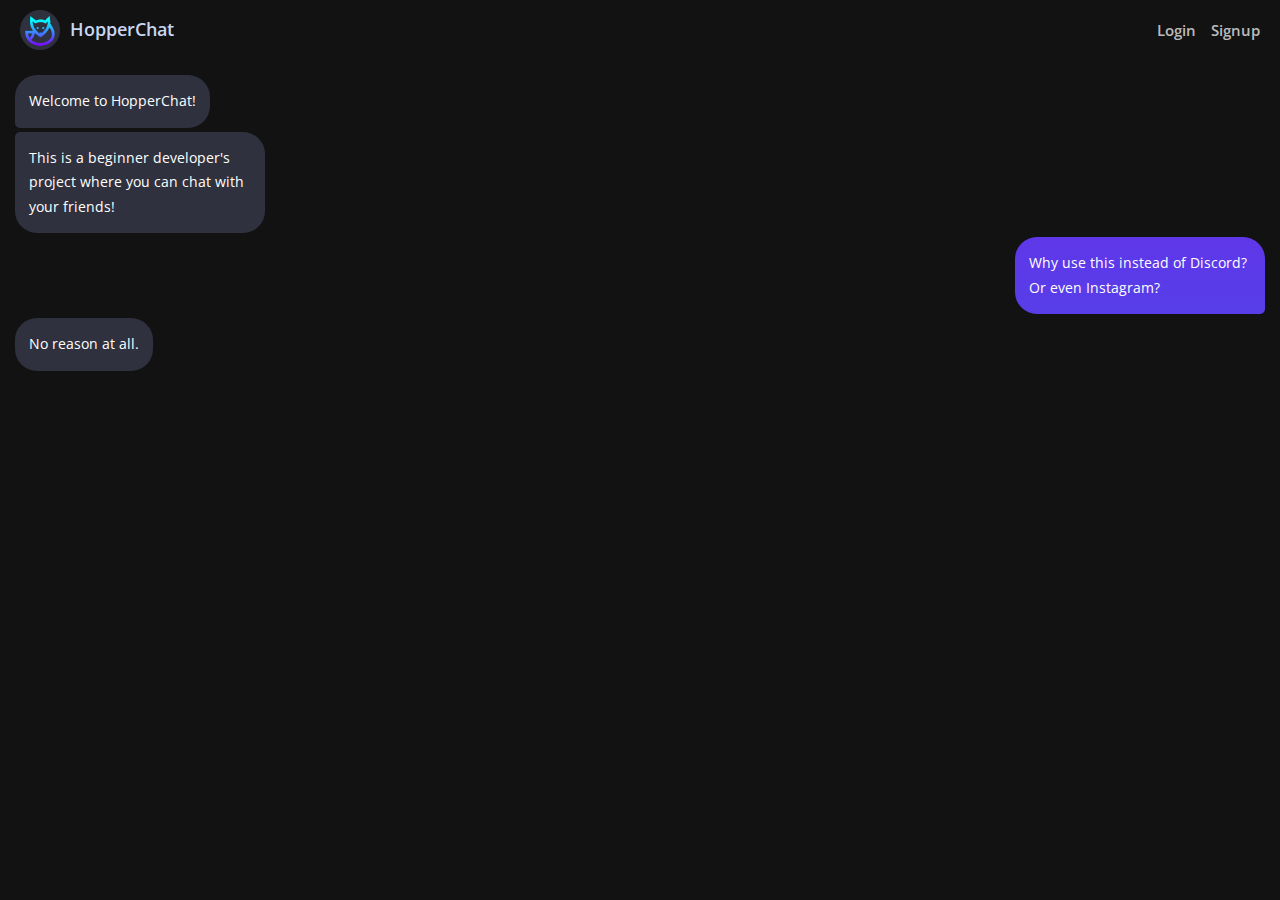
<file: index.html>
<!doctype html>
<html lang="en" dir="ltr">
  <head>
    <meta charset="utf-8">
    <meta http-equiv="x-ua-compatible" content="ie=edge,chrome=1">
    <meta name="viewport" content="width=device-width,initial-scale=1">
    <!-- add to CSP for Live Server 'sha256-vvt4KWwuNr51XfE5m+hzeNEGhiOfZzG97ccfqGsPwvE=' -->
    <meta http-equiv="content-security-policy" content="script-src 'self' 'sha256-vvt4KWwuNr51XfE5m+hzeNEGhiOfZzG97ccfqGsPwvE='">
    <title>HopperChat - Secure Messaging</title>
    <!-- Meta -->
    <meta name="description" content="Hopperchat offers secure, free, cloud-based messaging for free! Join today to start chatting around the world at high speeds!">
    <meta property="og:title" content="HopperChat">
    <meta property="og:description" content="Hopperchat offers secure, free, cloud-based messaging for free! Join today to start chatting around the world at high speeds!">
    <meta property="og:type" content="website">
    <meta property="og:url" content="/">
    <meta property="og:locale" content="en_US">
    <meta name="twitter:title" content="HopperChat">
    <meta name="twitter:card" content="card">
    <!-- Assets -->
    <link rel="preload" href="/fonts/opensans-regular.woff2" as="font" type="font/woff2" crossorigin>
    <link rel="preload" href="/fonts/opensans-semibold.woff2" as="font" type="font/woff2" crossorigin>
    <link rel="stylesheet" href="/css/index.css">
    <script type="module" src="/js/index.js"></script>
  </head>
  <body>
    <header class="header">
      <div class="flex-row-center">
        <img src="/images/logo.png" height="40">
        <div>HopperChat</div>
      </div>
      <nav class="flex-row-center">
        <a class="nav-item" href="/login">Login</a>
        <a class="nav-item" href="/signup">Signup</a>
      </nav>
    </header>
    <div class="hero">
      <div class="bubble first">
        <div class="bubble__text">Welcome to HopperChat!</div>
      </div>
      <div class="bubble last">
        <div class="bubble__text">This is a beginner developer's project where you can chat with your friends!</div>
      </div>
      <div class="bubble mine first">
        <div class="bubble__text">Why use this instead of Discord? Or even Instagram?</div>
      </div>
      <div class="bubble">
        <div class="bubble__text">No reason at all.</div>
      </div>
    </div>
  </body>
</html>
</file>
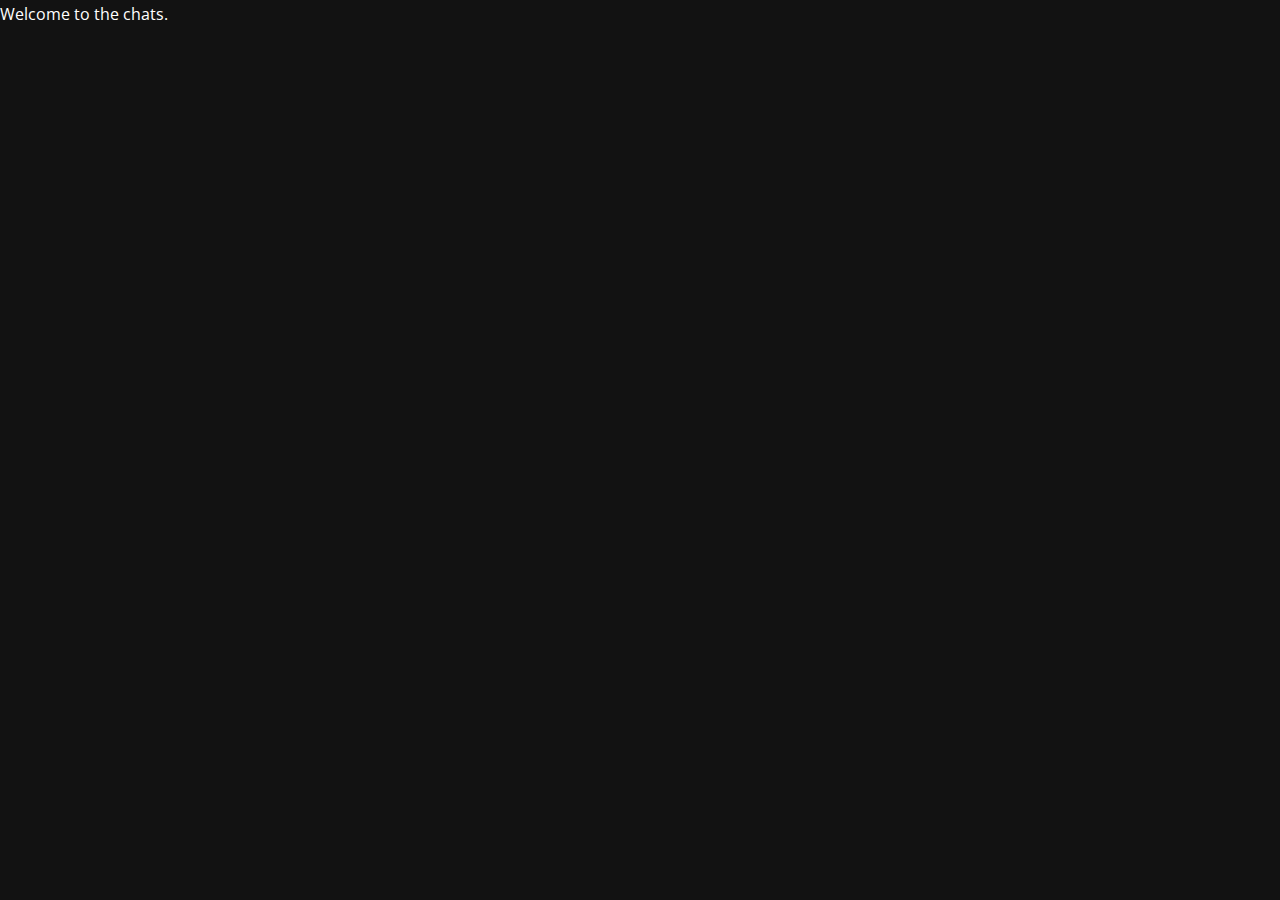
<file: chats.html>
<!doctype html>
<html lang="en" dir="ltr">
  <head>
    <meta charset="utf-8">
    <meta http-equiv="x-ua-compatible" content="ie=edge,chrome=1">
    <meta name="viewport" content="width=device-width,initial-scale=1">
    <!-- add to CSP for Live Server 'sha256-vvt4KWwuNr51XfE5m+hzeNEGhiOfZzG97ccfqGsPwvE=' -->
    <meta http-equiv="content-security-policy" content="script-src 'self' 'sha256-vvt4KWwuNr51XfE5m+hzeNEGhiOfZzG97ccfqGsPwvE='">
    <title>HopperChat - Secure Messaging</title>
    <meta name="description" content="Secure, free chats with no download required. Meet friendly new people one-on-one in our public chats, or chat in private with your lifelong friends.">
    <meta property="og:title" content="HopperChat">
    <meta property="og:description" content="Secure, free chats with no download required. Meet friendly new people one-on-one in our public chats, or chat in private with your lifelong friends.">
    <meta property="og:type" content="website">
    <meta property="og:url" content="/">
    <meta property="og:locale" content="en_US">
    <meta name="twitter:title" content="HopperChat">
    <meta name="twitter:card" content="card">
    <!-- Assets -->
    <link rel="preload" href="/fonts/opensans-regular.woff2" as="font" type="font/woff2" crossorigin>
    <link rel="preload" href="/fonts/opensans-semibold.woff2" as="font" type="font/woff2" crossorigin>
    <link rel="stylesheet" href="/css/index.css">
  </head>
  <body>
    Welcome to the chats.
  </body>
</html>
</file>
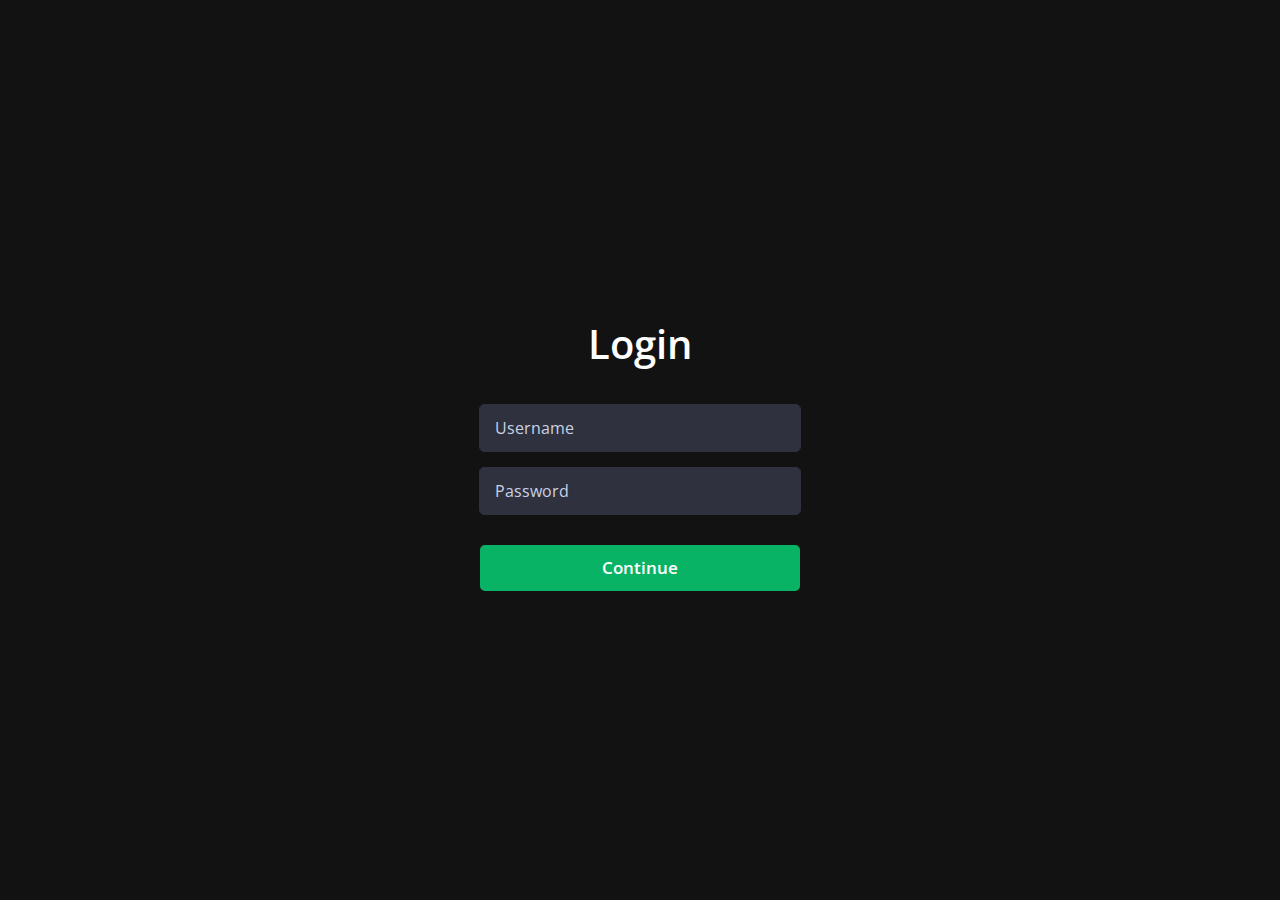
<file: login.html>
<!doctype html>
<html lang="en" dir="ltr">
  <head>
    <meta charset="utf-8">
    <meta http-equiv="x-ua-compatible" content="ie=edge,chrome=1">
    <meta name="viewport" content="width=device-width,initial-scale=1">
    <meta http-equiv="content-security-policy" content="script-src 'self' https://www.gstatic.com/ https://hopperchat-1-default-rtdb.firebaseio.com/ https://s-usc1f-nss-2529.firebaseio.com/ https://cdnjs.cloudflare.com/ajax/libs/intl-tel-input/17.0.8/js/utils.js https://www.google.com/ https://apis.google.com 'sha256-vvt4KWwuNr51XfE5m+hzeNEGhiOfZzG97ccfqGsPwvE='">
    <title>Login - HopperChat</title>
    <!-- Meta Tags -->
    <meta name="description" content="Signup for Hopperchat!">
    <meta property="og:title" content="HopperChat">
    <meta property="og:description" content="Hopperchat login">
    <meta property="og:type" content="website">
    <meta property="og:url" content="/">
    <meta property="og:locale" content="en_US">
    <meta name="twitter:title" content="HopperChat">
    <meta name="twitter:card" content="card">
    <meta name="twitter:description" content="Hopperchat login">
    <link rel="apple-touch-icon" sizes="180x180" href="/favicons/apple-touch-icon.png">
    <link rel="icon" type="image/png" sizes="32x32" href="/favicons/favicon-32x32.png">
    <link rel="icon" type="image/png" sizes="16x16" href="/favicons/favicon-16x16.png">
    <link rel="manifest" href="/favicons/site.webmanifest">
    <!-- Assets -->
    <link rel="preload" href="/fonts/opensans-regular.woff2" as="font" type="font/woff2" crossorigin>
    <link rel="preload" href="/fonts/opensans-semibold.woff2" as="font" type="font/woff2" crossorigin>
    <link rel="stylesheet" href="/css/login.css">
    <script type="module" src="/js/login.js"></script>
  </head>
  <body>
    <div id="banner-container"></div>

    <div id="login-container" hidden>
      <h1 class="h1">Login</h1>
      <form id="continue-login">
        <div class="input-group">
          <input id="username" class="input" autocomplete="off" required>
          <label for="username" class="label">Username</label>
        </div>
        <div class="input-group">
          <input id="password" class="input" type="password" required>
          <label for="password" class="label">Password</label>
          <div id="show-password" class="material-icons">visibility</div>
        </div>
        <input type="submit" value="Continue">
      </form>
    </div>
  </body>
</html>
</file>
<file: css/index.css>
@font-face {
  font-family: "Open Sans";
  font-weight: 400;
  src: local("Open Sans"),
    local("OpenSans"),
    url("/fonts/opensans-regular.woff2") format("woff2"),
    url("/fonts/opensans-regular.woff") format("woff");
  font-display: "swap";
}
@font-face {
  font-family: "Open Sans";
  font-weight: 600;
  src: local("Open Sans Semibold"),
    local("OpenSans-Semibold"),
    url("/fonts/opensans-semibold.woff2") format("woff2"),
    url("/fonts/opensans-semibold.woff") format("woff");
  font-display: "swap";
}
@font-face {
  font-family: "Material Icons";
  src: url("/fonts/materialicons-regular.woff2") format("woff2");
}
:root {
  --font-default: "Open Sans", -apple-system, "SegoeUI", "Roboto", "Oxygen", "Ubuntu", "Cantarell", "Helvetica Neue", sans-serif;
  --font-body: 400 min(16px, 5.4vmin) / 1.75 var(--font-default);
  --background-primary: #121212;
  --background-secondary: #2f323e;
  --text-primary: #ffffff;
  --text-secondary: #c9d1e5;
  --transition-default: all .3s ease-in-out;
  --hopper-green: #09b366;
  --hopper-blue: #1964d4;
  --hopper-red: #e24141;
  --hopper-yellow: #edd853;
}
body {
  margin: 0;
  font: var(--font-body);
  background: var(--background-primary);
  color: var(--text-primary);
  height: min(100vh, -webkit-fill-available);
  overflow: hidden auto;
}
.header {
  display: flex;
  align-items: center;
  justify-content: space-between;
  height: 60px;
  width: 100%;
  padding: 0 20px;
  column-gap: 5px;
  box-sizing: border-box;
}
.header div {
  column-gap: 10px;
  font-weight: 600;
  font-size: 18px;
  color: #c8d6f3;
  -webkit-user-select: none;
  user-select: none;
}
.flex-row-center {
  display: flex;
  align-items: center;
  column-gap: 15px;
}
.nav-item {
  color: #bbb;
  text-decoration: none;
  font-size: 15px;
  font-weight: 600;
  transition: .1s ease-in-out;
}
.nav-item:hover {
  color: #fff;
}
.hero {
  position: relative;
  width: 100%;
  display: flex;
  flex-flow: column;
  align-items: flex-start;
  padding: 15px;
  box-sizing: border-box;
}
.bubble {
  display: flex;
  flex-flow: column;
  border-radius: 22px;
  padding: 14px;
  white-space: pre-wrap;
  word-break: break-word;
  margin: 0;
  box-sizing: border-box;
  max-width: 250px;
  line-height: 1.75;
  background: var(--background-secondary);
  margin-bottom: 4px;
  font-size: 14px;
}
.bubble.first:not(.mine) {
  border-bottom-left-radius: 5px;
}
.bubble.last:not(.mine) {
  border-top-left-radius: 5px;
}
.bubble.mine {
  align-self: flex-end;
  background: linear-gradient(#7320e9, #2476e8) fixed;
}
.bubble.mine.first {
  border-bottom-right-radius: 5px;
}
.bubble.mine.last {
  border-top-right-radius: 5px;
}
</file>
<file: css/login.css>
@font-face {
  font-family: "Open Sans";
  font-weight: 400;
  src: local("Open Sans"),
    local("OpenSans"),
    url("/fonts/opensans-regular.woff2") format("woff2"),
    url("/fonts/opensans-regular.woff") format("woff");
  font-display: "swap";
}
@font-face {
  font-family: "Open Sans";
  font-weight: 600;
  src: local("Open Sans Semibold"),
    local("OpenSans-Semibold"),
    url("/fonts/opensans-semibold.woff2") format("woff2"),
    url("/fonts/opensans-semibold.woff") format("woff");
  font-display: "swap";
}
@font-face {
  font-family: "Material Icons";
  src: url("/fonts/materialicons-regular.woff2") format("woff2");
}
:root {
  --font-default: "Open Sans", -apple-system, "SegoeUI", "Roboto", "Oxygen", "Ubuntu", "Cantarell", "Helvetica Neue", sans-serif;
  --font-body: 400 min(17px, 5.4vmin) / 1.75 var(--font-default);
  --background-primary: #121212;
  --background-secondary: #2f323e;
  --text-primary: #fff;
  --text-secondary: #c9d1e5;
  --transition-default: all .3s ease-in-out;
  --hopper-green: #09b366;
  --hopper-blue: #1964d4;
  --hopper-red: #e24141;
  --hopper-yellow: #edd853;
}
body {
  margin: 0;
  font: var(--font-body);
  background: var(--background-primary);
  color: var(--text-primary);
}
.material-icons {
  font-family: "Material Icons";
  font-size: 24px;
  line-height: 1;
  display: none;
  white-space: nowrap;
  -webkit-font-smoothing: antialiased;
  -webkit-user-select: none;
  user-select: none;
}
#banner-container {
  position: fixed;
  top: 0;
  left: 0;
  width: 100%;
}
.error,
.success {
  position: absolute;
  top: 0;
  left: 0;
  background: var(--hopper-red);
  box-sizing: border-box;
  width: 100%;
  padding: 15px;
  display: flex;
  align-items: center;
  gap: 15px;
  animation: show-banner 1s ease-in-out;
}
.success {
  background: var(--hopper-green);
}
#login-container {
  flex-flow: column;
  align-items: center;
  justify-content: center;
  height: inherit;
  row-gap: 15px;
  min-height: 100vh;
}
form {
  display: flex;
  flex-flow: column;
  align-items: center;
  width: 100%;
  row-gap: 15px;
  height: 100%;
}
.h1 {
  font: 600 40px / 1.75 var(--font-default);
  margin: 0 0 10px;
  color: #ffffff;
}
.input-group {
  position: relative;
  width: min(320px, calc(100% - 30px));
  height: 46px;
  outline: 0;
  border: 1px solid var(--background-secondary);
  transition: 100ms;
  display: flex;
  align-items: center;
  border-radius: 5px;
}
.input {
  background: var(--background-secondary);
  color: var(--text-secondary);
  height: 100%;
  width: 100%;
  padding: 0 15px;
  border: 1px solid var(--background-secondary);
  outline: 0;
  font-size: 16px;
  border-radius: 5px;
}
.input::selection {
  background: #c9d1e533;
}
#password {
  width: calc(100% - 24px)
}
.label {
  position: absolute;
  display: flex;
  align-items: center;
  bottom: 23px;
  left: 10px;
  height: 100%;
  padding-inline: 5px;
  font-size: 16px;
  pointer-events: none;
  color: var(--text-secondary);
  background: var(--background-secondary);
  height: 1px;
  transition: 100ms;
}
.input:valid ~ .label,
.input:focus ~ .label,
.input:-webkit-autofill ~ .label {
  bottom: 46px;
  font-size: 15px;
  color: var(--hopper-green);
}
.input:-webkit-autofill {
  transition: 0s 10000000000s;
}
.input-group:focus-within .input {
  caret-color: var(--text-secondary);
}
input[type=submit] {
  border: 0;
  background: #09b366;
  color: #fff;
  padding: 8px 0;
  width: min(320px, calc(100% - 30px));
  font: inherit;
  font-weight: 600;
  margin-top: 15px;
  border-radius: 5px;
  cursor: pointer;
  transition: 100ms background;
}
@keyframes show-banner {
  0% {
    transform: translateY(-100%);
    opacity: 0;
  }
  100% {
    transform: translateY(0);
    opacity: 1;
  }
}
@keyframes hide-banner {
  0% {
    transform: translateY(0);
    opacity: 1;
  }
  100% {
    transform: translateY(-100%);
    opacity: 0;
  }
}
</file>
